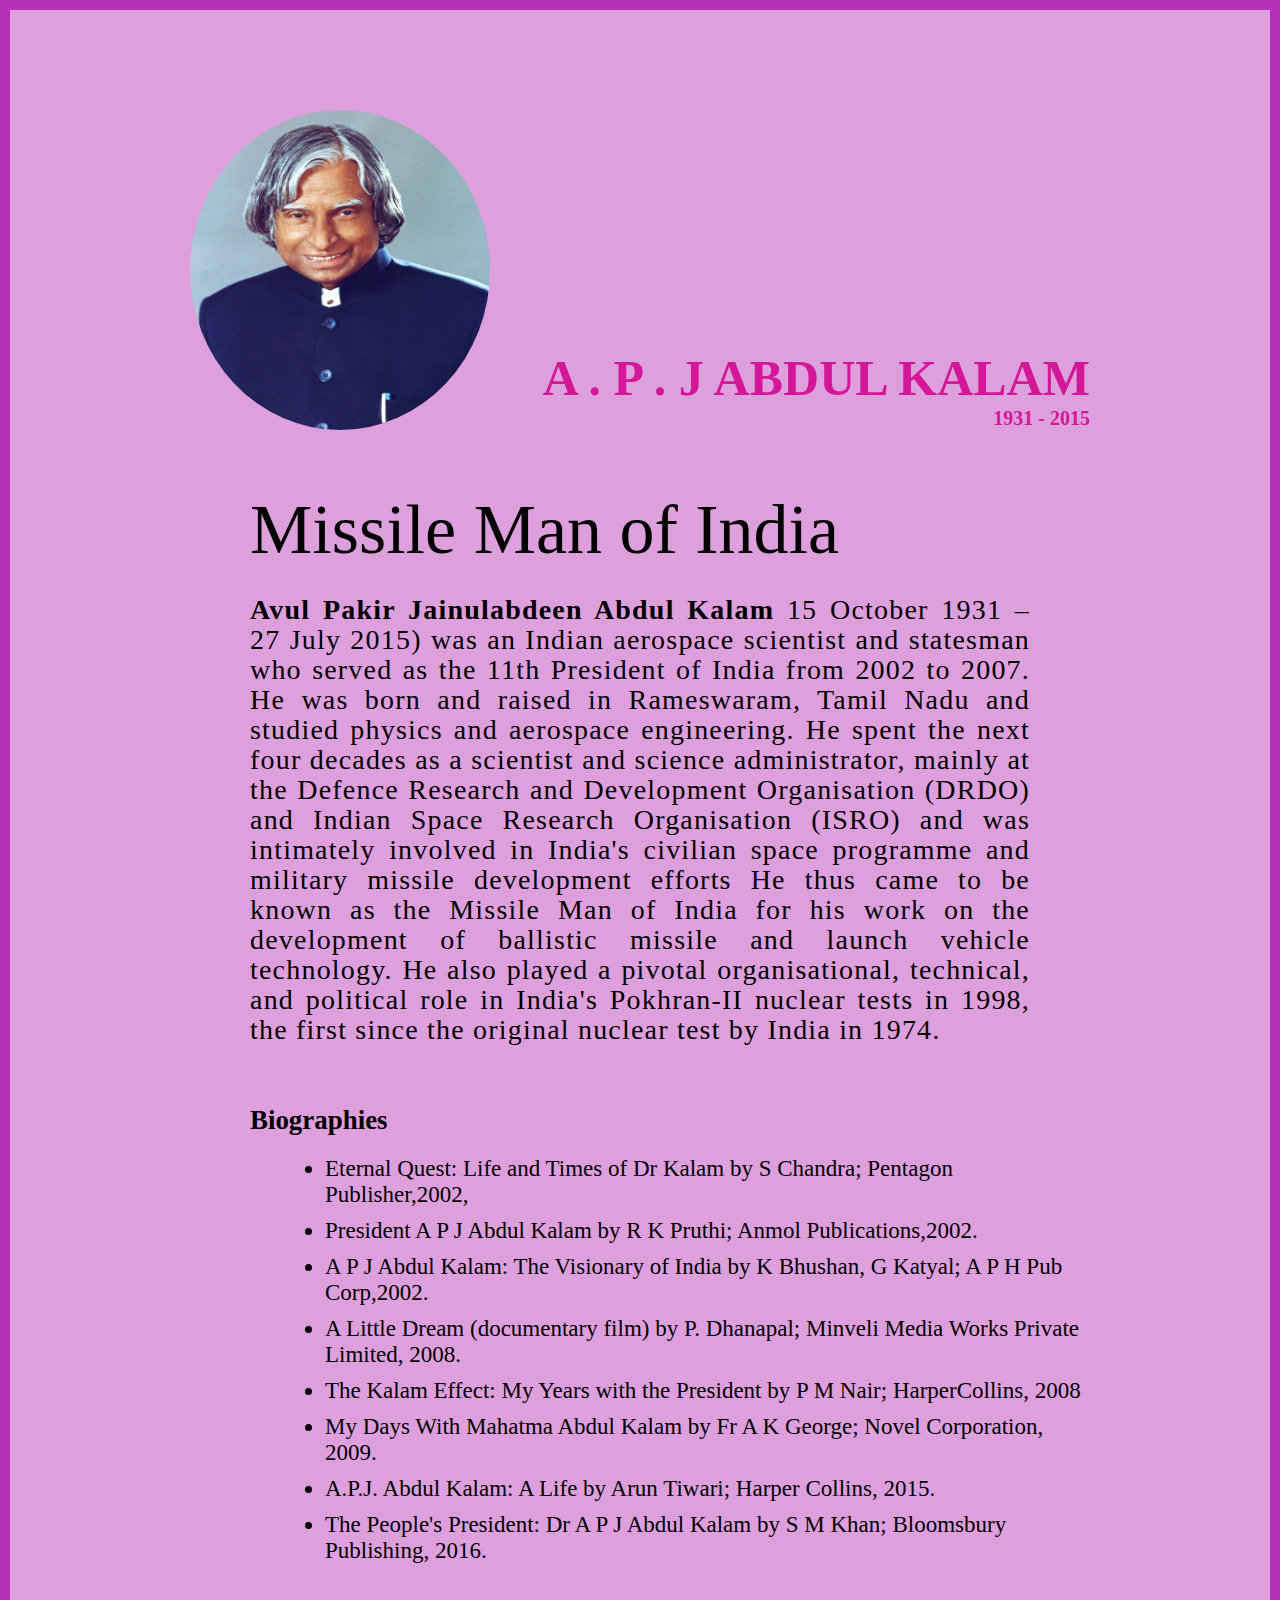
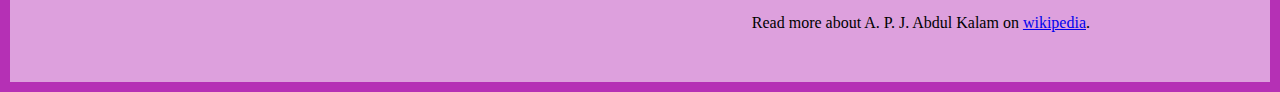
<file: project_1/index.html>
<!DOCTYPE html>
<html lang="en">
<head>
    <meta charset="UTF-8">
    <meta http-equiv="X-UA-Compatible" content="IE=edge">
    <meta name="viewport" content="width=device-width, initial-scale=1.0">
    <title>A Tribute Website | A.P.J Abdul Kalam</title>
    <link rel="stylesheet" href="style.css">
</head>
<body>
    <div class="container">
        <div class="content">
            <section class="top_section"> 
                <div class="image_container">
                    <img src="./images/A._P._J._Abdul_Kalam.jpg">
                </div>
                <div>
                    <h1>A . P . J Abdul Kalam</h1>
                    <h4>1931 - 2015</h4>
                </div>
            </section>
            <section class="about_section">
                <h2>Missile Man of India</h2>
                <p><b>Avul Pakir Jainulabdeen Abdul Kalam </b>15 October 1931 – 27 July 2015) was an Indian aerospace scientist and
                    statesman who served as the 11th President of India from 2002 to 2007.  He was born and raised in Rameswaram, 
                    Tamil Nadu and studied physics and aerospace engineering. He spent the next four decades as a scientist and 
                    science administrator, mainly at the Defence Research and Development Organisation (DRDO) and Indian Space 
                    Research Organisation (ISRO) and was intimately involved in India's civilian space programme and military
                    missile development efforts He thus came to be known as the Missile Man of India for his work on the 
                    development of ballistic missile and launch vehicle technology. He also played a pivotal organisational, 
                    technical, and political role in India's Pokhran-II nuclear tests in 1998, the first since the original nuclear
                    test by India in 1974.
                </p>
            </section>
            <section class="biography_section">
                <h3>Biographies</h3>
                <ul>
                    <li>Eternal Quest: Life and Times of Dr Kalam by S Chandra; Pentagon Publisher,2002,</li>
                    <li>President A P J Abdul Kalam by R K Pruthi; Anmol Publications,2002.</li>
                    <li>A P J Abdul Kalam: The Visionary of India by K Bhushan, G Katyal; A P H Pub Corp,2002. </li>
                    <li>A Little Dream (documentary film) by P. Dhanapal; Minveli Media Works Private Limited, 2008.</li>
                    <li>The Kalam Effect: My Years with the President by P M Nair; HarperCollins, 2008</li>
                    <li>My Days With Mahatma Abdul Kalam by Fr A K George; Novel Corporation, 2009.</li>
                    <li>A.P.J. Abdul Kalam: A Life by Arun Tiwari; Harper Collins, 2015.</li>
                    <li>The People's President: Dr A P J Abdul Kalam by S M Khan; Bloomsbury Publishing, 2016.</li>
                </ul>

            </section>
            <footer><p>Read more about A. P. J. Abdul Kalam on 
                <a href="https://en.wikipedia.org/wiki/A._P._J._Abdul_Kalam">wikipedia</a>.</p> </footer>
        </div>
    </div>
</body>
</html>
</file>
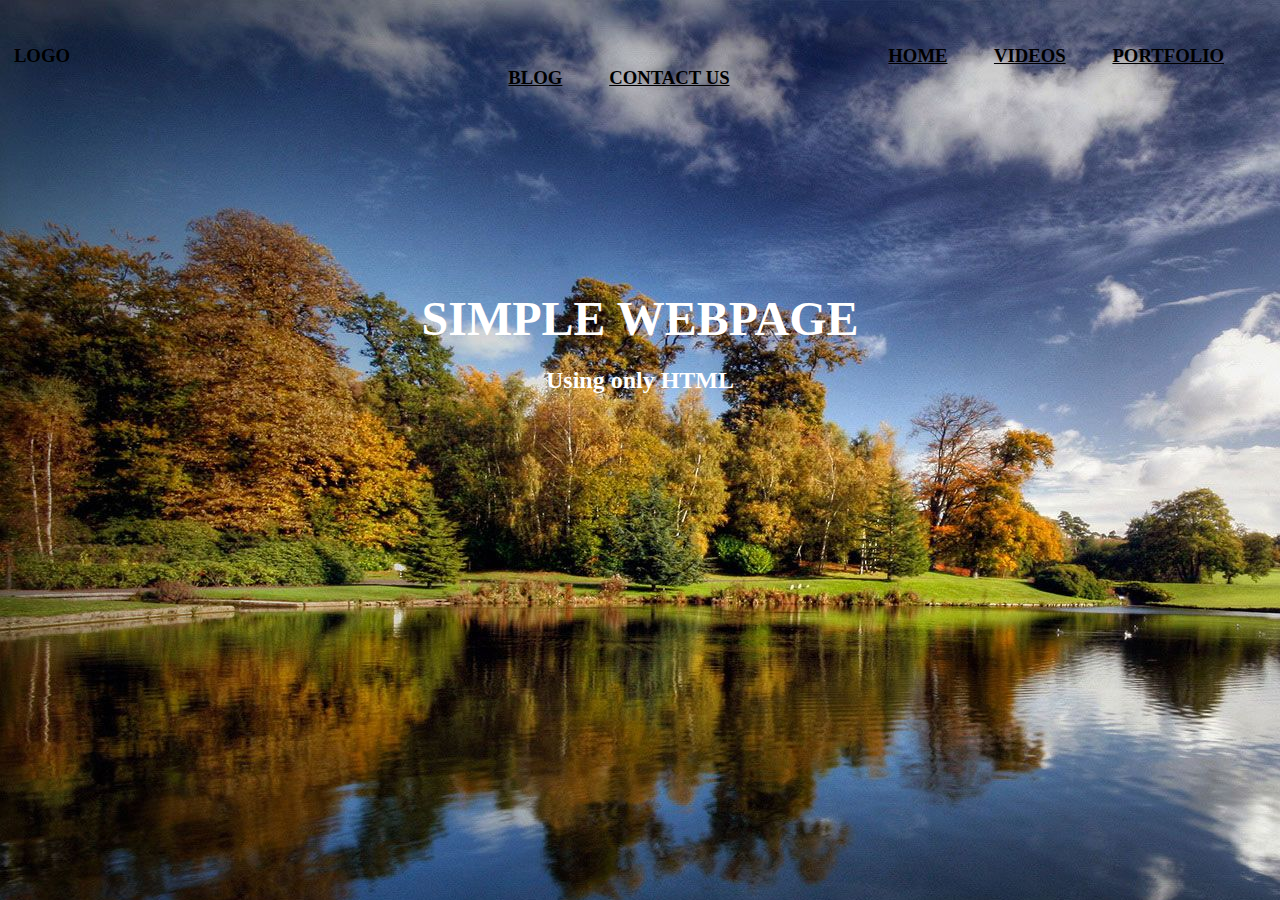
<file: project_2/index.html>
<!DOCTYPE html>
<html lang="en">
<head>
    <meta charset="UTF-8">
    <meta http-equiv="X-UA-Compatible" content="IE=edge">
    <meta name="viewport" content="width=device-width, initial-scale=1.0">
    <title>A simpe website using only HTML</title>
</head>
<body background="218275.jpg" link ="#000" alink="#107bf5" vlink="#000">
    <br/>
    <h3 align = "center">
        <font face ="Lato" siza="6"> LOGO  </font>
        &nbsp;&nbsp;&nbsp;&nbsp;&nbsp;&nbsp;&nbsp;&nbsp;&nbsp;&nbsp;&nbsp;&nbsp;&nbsp;&nbsp;&nbsp;&nbsp;&nbsp;
        &nbsp;&nbsp;&nbsp;&nbsp;&nbsp;&nbsp;&nbsp;&nbsp;&nbsp;&nbsp;
        &nbsp;&nbsp;&nbsp;&nbsp;&nbsp;&nbsp;&nbsp;&nbsp;&nbsp;&nbsp;&nbsp;&nbsp;&nbsp;&nbsp;&nbsp;&nbsp;&nbsp;
        &nbsp;&nbsp;&nbsp;&nbsp;&nbsp;&nbsp;&nbsp;&nbsp;&nbsp;&nbsp;
        &nbsp;&nbsp;&nbsp;&nbsp;&nbsp;&nbsp;&nbsp;&nbsp;&nbsp;&nbsp;&nbsp;&nbsp;&nbsp;&nbsp;&nbsp;&nbsp;&nbsp;
        &nbsp;&nbsp;&nbsp;&nbsp;&nbsp;&nbsp;&nbsp;&nbsp;&nbsp;&nbsp;
        &nbsp;&nbsp;&nbsp;&nbsp;&nbsp;&nbsp;&nbsp;&nbsp;&nbsp;&nbsp;&nbsp;&nbsp;&nbsp;&nbsp;&nbsp;&nbsp;&nbsp;
        &nbsp;&nbsp;&nbsp;&nbsp;&nbsp;&nbsp;&nbsp;&nbsp;&nbsp;&nbsp;
        &nbsp;&nbsp;&nbsp;&nbsp;&nbsp;&nbsp;&nbsp;&nbsp;&nbsp;&nbsp;&nbsp;&nbsp;&nbsp;&nbsp;&nbsp;&nbsp;&nbsp;
        &nbsp;&nbsp;&nbsp;&nbsp;&nbsp;&nbsp;&nbsp;&nbsp;&nbsp;&nbsp;
        &nbsp;&nbsp;&nbsp;&nbsp;&nbsp;&nbsp;&nbsp;&nbsp;&nbsp;&nbsp;&nbsp;&nbsp;&nbsp;&nbsp;&nbsp;&nbsp;&nbsp;
        &nbsp;&nbsp;&nbsp;&nbsp;&nbsp;&nbsp;&nbsp;&nbsp;&nbsp;&nbsp;
        <!--here nbsp; add space-->
        <font face ="cinzal">
            <a href ="#">HOME</a>&nbsp;&nbsp;&nbsp;&nbsp;&nbsp;&nbsp;&nbsp;&nbsp;&nbsp;
            <a href ="#">VIDEOS</a>&nbsp;&nbsp;&nbsp;&nbsp;&nbsp;&nbsp;&nbsp;&nbsp;&nbsp;
            <a href ="#">PORTFOLIO</a>&nbsp;&nbsp;&nbsp;&nbsp;&nbsp;&nbsp;&nbsp;&nbsp;&nbsp;
            <a href ="#">BLOG</a>&nbsp;&nbsp;&nbsp;&nbsp;&nbsp;&nbsp;&nbsp;&nbsp;&nbsp;
            <a href ="#">CONTACT US</a>&nbsp;&nbsp;&nbsp;&nbsp;&nbsp;&nbsp;&nbsp;&nbsp;&nbsp;
        </font>
    </h3>
    <br/><br/><br/><br/><br/><br/><br/><br/><br>
    <h1 align ="center">
        <font face = "Lato" color ="#FFFFFF" size ="7">
            SIMPLE WEBPAGE
        </font>
    </h1>
    <h3 align ="center">
        <font face = "Lato" color ="#FFFFFF" size ="5">
            Using only HTML
        </font>

    </h3>
    
</body>
</html>
</file>
<file: project_1/style.css>
*{
    margin: 0;
    padding: 0;
    box-sizing: border-box;
}

.container{
    background-color: plum;
    min-height: 100vh;
    border: 10px solid rgb(181, 48, 181);
}
.content{
    max-width: 900px;
    margin: 0 auto;
}

.top_section{
    margin-top: 100px ;
    display: flex;
    justify-content: space-between;
    align-items: flex-end;
}

.top_section h1{
    font-size: 50px;
    font-family: bold;
    color: rgb(212, 22, 152);
    text-transform: uppercase;
}

.top_section h4{
    font-size: 20px;
    text-align: end;
    color: rgb(212, 22, 152);
}

.image_container{
    border-radius: 50%;
    overflow: hidden;
}

.image_container, img{
    width: 300px;
    height: 320px;

}

.about_section{
    text-align: justify;
    margin: 60px;
}

.about_section h2{
    text-align: left;
    margin-bottom: 25px;
    font-size: 70px;
    font-weight: 350;
}

.about_section p{
    font-size: 28px;
    line-height: 30px;
    letter-spacing: 1.2px;
}

.biography_section{
    margin: 50px 0;
    font-size: 23px;
    margin-left: 60px;
} 

.biography_section h3{
    margin-bottom: 20px;
}
.biography_section ul{
    margin-left: 75px;
}
.biography_section li{
    margin-bottom: 10px;
}
footer{
    margin: 50px 0;
}
footer p{
    text-align: end;
}
</file>
